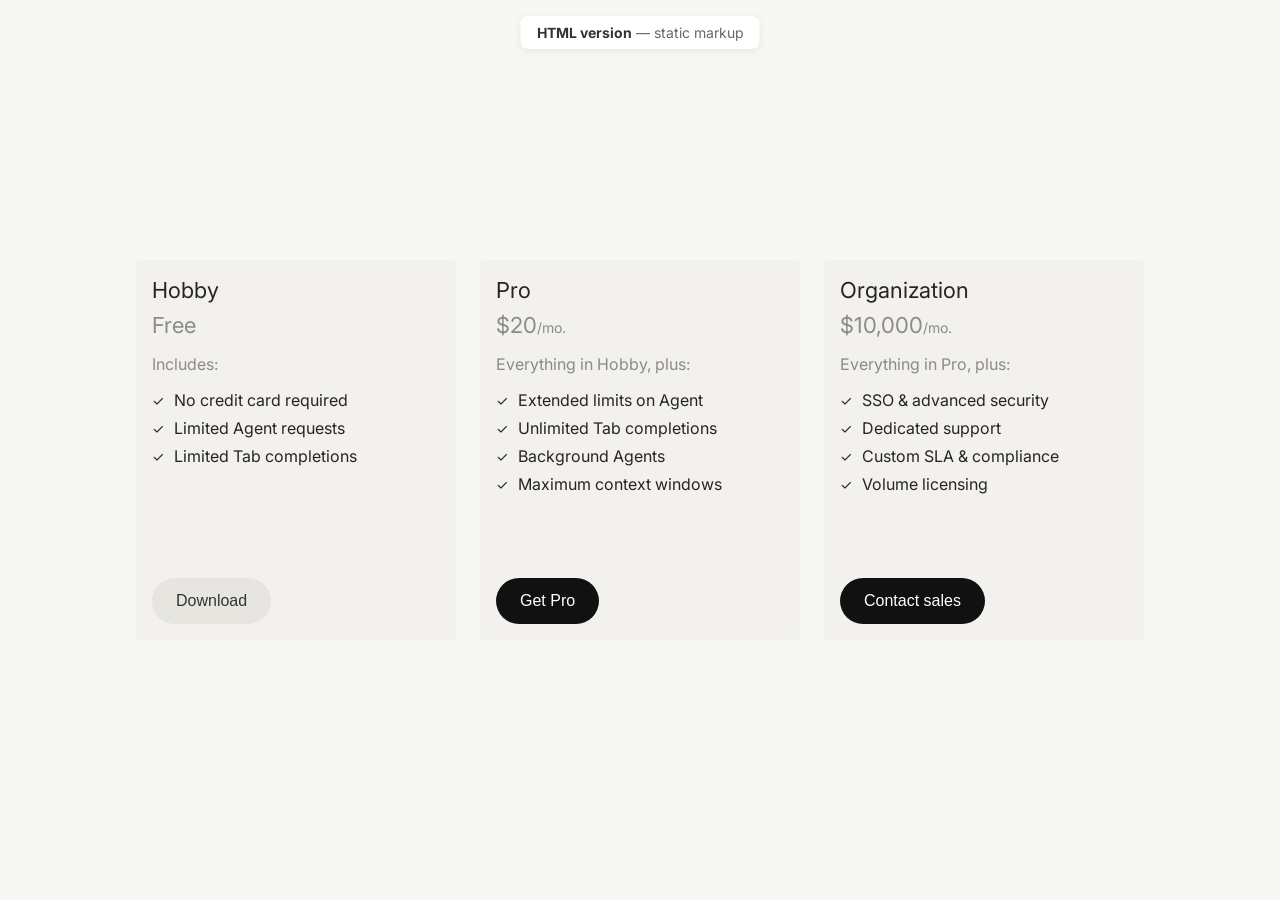
<file: index.html>
<!DOCTYPE html>
<html lang="en">
<head>
    <meta charset="UTF-8">
    <meta name="viewport" content="width=device-width, initial-scale=1.0">
    <title>Pricing Plans — HTML version</title>
    <link rel="preconnect" href="https://fonts.googleapis.com">
    <link rel="preconnect" href="https://fonts.gstatic.com" crossorigin>
    <link href="https://fonts.googleapis.com/css2?family=Inter:wght@400;500;600;700&display=swap" rel="stylesheet">
    <link rel="stylesheet" href="styles.css">
</head>
<body>
    <p class="page-label"><strong>HTML version</strong> — static markup</p>
    <div class="cards-container">
        <div class="card">
            <div class="card-top">
                <h3 class="card-title">Hobby</h3>
                <p class="card-price">
                    <span class="card-price-amount">Free</span>
                </p>
                <div class="card-content">
                    <p class="includes-text">Includes:</p>
                    <ul class="features-list">
                        <li>
                            <span class="checkmark">✓</span>
                            No credit card required
                        </li>
                        <li>
                            <span class="checkmark">✓</span>
                            Limited Agent requests
                        </li>
                        <li>
                            <span class="checkmark">✓</span>
                            Limited Tab completions
                        </li>
                    </ul>
                </div>
            </div>
            <button class="download-button secondary">Download</button>
        </div>
        <div class="card">
            <div class="card-top">
                <h3 class="card-title">Pro</h3>
                <p class="card-price">
                    <span class="card-price-amount">$20</span>
                    <span class="card-price-period">/mo.</span>
                </p>
                <div class="card-content">
                    <p class="includes-text">Everything in Hobby, plus:</p>
                    <ul class="features-list">
                        <li>
                            <span class="checkmark">✓</span>
                            Extended limits on Agent
                        </li>
                        <li>
                            <span class="checkmark">✓</span>
                            Unlimited Tab completions
                        </li>
                        <li>
                            <span class="checkmark">✓</span>
                            Background Agents
                        </li>
                        <li>
                            <span class="checkmark">✓</span>
                            Maximum context windows
                        </li>
                    </ul>
                </div>
            </div>
            <button class="download-button primary">Get Pro</button>
        </div>
        <div class="card">
            <div class="card-top">
                <h3 class="card-title">Organization</h3>
                <p class="card-price">
                    <span class="card-price-amount">$10,000</span>
                    <span class="card-price-period">/mo.</span>
                </p>
                <div class="card-content">
                    <p class="includes-text">Everything in Pro, plus:</p>
                    <ul class="features-list">
                        <li>
                            <span class="checkmark">✓</span>
                            SSO &amp; advanced security
                        </li>
                        <li>
                            <span class="checkmark">✓</span>
                            Dedicated support
                        </li>
                        <li>
                            <span class="checkmark">✓</span>
                            Custom SLA &amp; compliance
                        </li>
                        <li>
                            <span class="checkmark">✓</span>
                            Volume licensing
                        </li>
                    </ul>
                </div>
            </div>
            <button class="download-button primary">Contact sales</button>
        </div>
    </div>
</body>
</html>
</file>
<file: styles.css>
* {
    margin: 0;
    padding: 0;
    box-sizing: border-box;
}

body {
    font-family: 'Inter', -apple-system, BlinkMacSystemFont, 'Segoe UI', Roboto, sans-serif;
    background-color: #f7f7f4;
    display: flex;
    justify-content: center;
    align-items: center;
    min-height: 100vh;
    padding: 20px;
}

.cards-container {
    display: flex;
    flex-direction: row;
    gap: 24px;
    flex-wrap: nowrap;
    justify-content: center;
    align-items: flex-start;
}

.card {
    display: flex;
    flex-direction: column;
    min-height: 380px;
    background-color: #f2f1ed;
    border-radius: 4px;
    padding: 16px;
    width: 320px;
    flex-shrink: 0;
}

.card-top {
    display: flex;
    flex-direction: column;
}

.card-title {
    font-size: 22px;
    line-height: 28px;
    font-weight: 400;
    color: #26251e;
    margin-bottom: 8px;
}

.card-price {
    font-size: 20px;
    color: rgba(38, 37, 30, 0.5);
    display: inline-flex;
    align-items: baseline;
}

.card-price-amount {
    font-size: 22px;
    font-weight: 400;
    color: rgba(38, 37, 30, 0.5);
}

.card-price-period {
    font-size: 14px;
    color: rgba(38, 37, 30, 0.5);
}

.card-content {
    margin-bottom: 32px;
}

.includes-text {
    font-size: 16px;
    color: rgba(38, 37, 30, 0.5);
    margin: 16px 0px;
}

.features-list {
    list-style: none;
    padding: 0;
}

.features-list li {
    display: flex;
    align-items: center;
    margin-bottom: 8px;
    font-size: 16px;
    color: #26251e;
}

.checkmark {
    color: #26251e;
    font-size: 14px;
    margin-right: 10px;
    font-weight: 400;
}

.download-button {
    margin-top: auto;
    width: fit-content;
    background-color: #e6e5e0;
    border: none;
    border-radius: 999px;
    padding: 14px 24px;
    font-size: 16px;
    font-weight: 500;
    color: #333;
    cursor: pointer;
    transition: background-color 0.2s ease;
}

.download-button:hover {
    background-color: #D8D6CE;
}

.download-button:active {
    background-color: #D8D6CE;
}

.download-button.primary {
    background-color: #111;
    color: #fff;
}

.download-button.primary:hover {
    background-color: #333;
}

.download-button.primary:active {
    background-color: #333;
}

.page-label {
    position: fixed;
    top: 16px;
    left: 50%;
    transform: translateX(-50%);
    font-size: 14px;
    color: #666;
    background: #fff;
    padding: 8px 16px;
    border-radius: 8px;
    box-shadow: 0 2px 8px rgba(0,0,0,0.08);
}

.page-label strong {
    color: #333;
}
</file>
